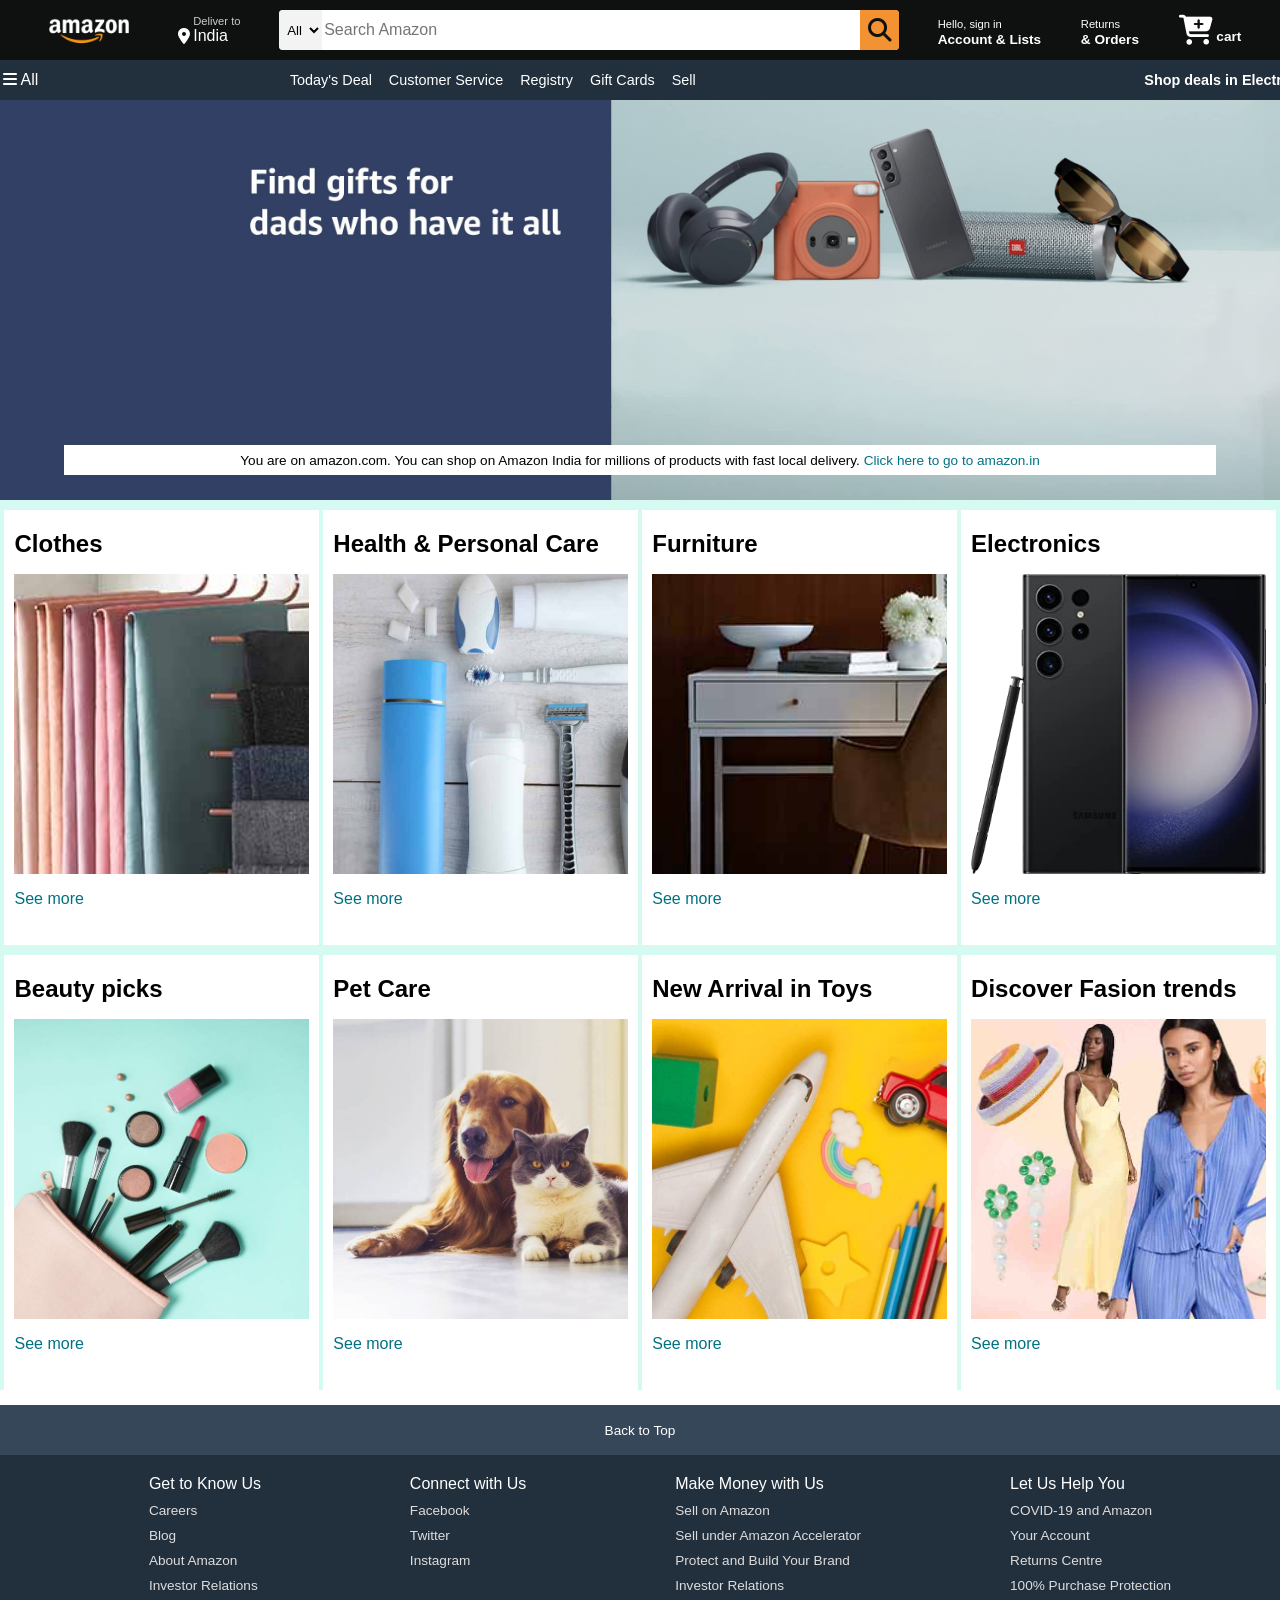
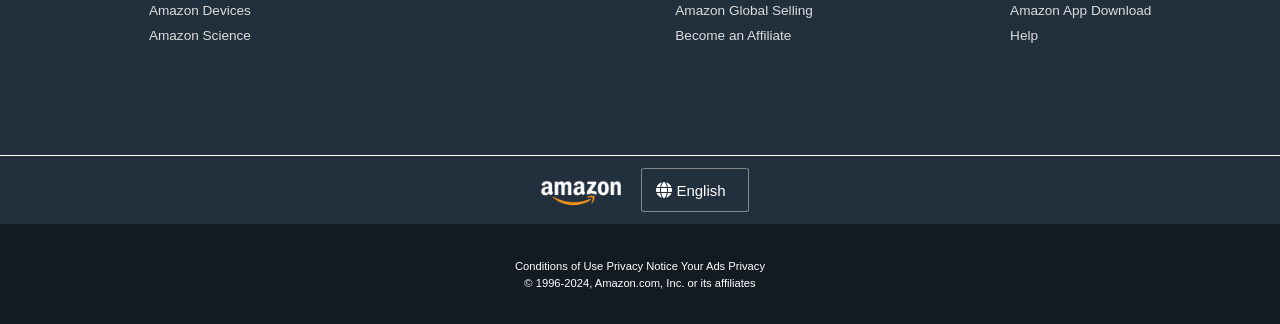
<file: index.html>
<!DOCTYPE html>
<html lang="en">
<head>
    <meta charset="UTF-8">
    <meta name="viewport" content="width=device-width, initial-scale=1.0">
    <title>Amazon</title>
    <link rel="stylesheet" href="https://cdnjs.cloudflare.com/ajax/libs/font-awesome/6.5.1/css/all.min.css" integrity="sha512-DTOQO9RWCH3ppGqcWaEA1BIZOC6xxalwEsw9c2QQeAIftl+Vegovlnee1c9QX4TctnWMn13TZye+giMm8e2LwA==" crossorigin="anonymous" referrerpolicy="no-referrer" />
    <link rel="stylesheet" href="style.css">

</head>
<body>
    <header>
        <div class="navbar">
            <div class="nav-logo border m5">
                <div class="logo">
                       
                </div>
            </div>
            <div class="nav-add border m5">
                 <p class="add-first">Deliver to</p>
                 <div class="add-icon">
                    <i class="fa-solid fa-location-dot"></i>
                    <p class="add-sec">India</p>
                 </div>
            </div>
            <div class="nav-search m5">
                  <select class="search-select">
                    <option>All</option>
                  </select>
                  <input class="search-input" placeholder="Search Amazon">
                  <div class="search-icon">
                      <i class="fa-solid fa-magnifying-glass"></i>
                  </div>
            </div>
            <div class="nav-signin border m5">
                <p><span>Hello, sign in</span></p>
                <p class="nav-second">Account & Lists</p>
            </div>
            <div class="nav-return border m5">
                <p><span>Returns</span></p>
                <p class="nav-second">& Orders</p>
            </div>
            <div class="nav-cart border m5">
                <i class="fa-solid fa-cart-plus"></i>
                cart
            </div>
        </div>
    </header>

    <div class="panel">
         <div class="panel-all border">
            <i class="fa-solid fa-bars"></i>
            All
         </div>
         <div class="panel-ops">
              <p class="1 border">Today's Deal</p>
              <p class="2 border">Customer Service</p>
              <p class="3 border">Registry</p>
              <p class="4 border">Gift Cards</p>
              <p class="5 border">Sell</p>
         </div>
         <div class="panel-deals border">
            Shop deals in Electronics
         </div>
    </div>

    <div class="hero-section">
        <div class="hero-msg">
            <p>You are on amazon.com. You can shop on Amazon India for millions of products with fast local delivery. <a>Click here to go to amazon.in</a></p>
        </div>
    </div>
    <div class="shop-section">
        <div class="box1 box">
                <h2>Clothes</h2>
                <div class="box-img" style="background-image: url(box1_image.jpg);"></div>
                <p>See more</p>
        </div>
        <div class="box2 box">
            <h2>Health & Personal Care</h2>
            <div class="box-img" style="background-image: url(box2_image.jpg);"></div>
            <p>See more</p>
        </div>
        <div class="box3 box">
            <h2>Furniture</h2>
            <div class="box-img" style="background-image: url(box3_image.jpg);"></div>
            <p>See more</p>
        </div>
        <div class="box4 box">
            <h2>Electronics</h2>
            <div class="box-img" style="background-image: url(box4_image.jpg);"></div>
            <p>See more</p>
        </div>
        <div class="box1 box">
            <h2>Beauty picks</h2>
            <div class="box-img" style="background-image: url(box5_image.jpg);"></div>
            <p>See more</p>
        </div>
        <div class="box2 box">
            <h2>Pet Care</h2>
            <div class="box-img" style="background-image: url(box6_image.jpg);"></div>
            <p>See more</p>
        </div>
        <div class="box3 box">
            <h2>New Arrival in Toys</h2>
            <div class="box-img" style="background-image: url(box7_image.jpg);"></div>
            <p>See more</p>
        </div>
        <div class="box4 box">
            <h2>Discover Fasion trends</h2>
            <div class="box-img" style="background-image: url(box8_image.jpg);"></div>
            <p>See more</p>
        </div>
    </div>

  <footer>
      <div class="foot-panel1">
          Back to Top
      </div>
      <div class="foot-panel2">
          <ul>
              <p>Get to Know Us</p>
              <a>Careers</a>
              <a>Blog</a>
              <a>About Amazon</a>
              <a>Investor Relations</a>
              <a>Amazon Devices</a>
              <a>Amazon Science</a>
          </ul>
          <ul>
            <p>Connect with Us</p>
            <a>Facebook</a>
            <a>Twitter</a>
            <a>Instagram</a>
        </ul>
        <ul>
            <p>Make Money with Us</p>
            <a>Sell on Amazon</a>
            <a>Sell under Amazon Accelerator</a>
            <a>Protect and Build Your Brand</a>
            <a>Investor Relations</a>
            <a>Amazon Global Selling</a>
            <a>Become an Affiliate</a>
        </ul>
        <ul>
            <p>Let Us Help You</p>
            <a>COVID-19 and Amazon</a>
            <a>Your Account</a>
            <a>Returns Centre</a>
            <a>100% Purchase Protection</a>
            <a>Amazon App Download</a>
            <a>Help</a>
        </ul>
          
      </div>

      <div class="foot-panel3">
        <div class="logo"></div>
        <div class="langu">
            <div class="globe">
                <i class="fas fa-globe"></i>
            </div>
            <div class="English">
                English
            </div>
        </div>
          
      </div>
      <div class="foot-panel4">
          <div class="pages">
               <a>Conditions of Use</a>
               <a>Privacy Notice</a>
               <a>Your Ads Privacy</a>
          </div>
          <div class="copyright">
            © 1996-2024, Amazon.com, Inc. or its affiliates
          </div>
      </div>
  </footer>
</body>
</html>
</file>
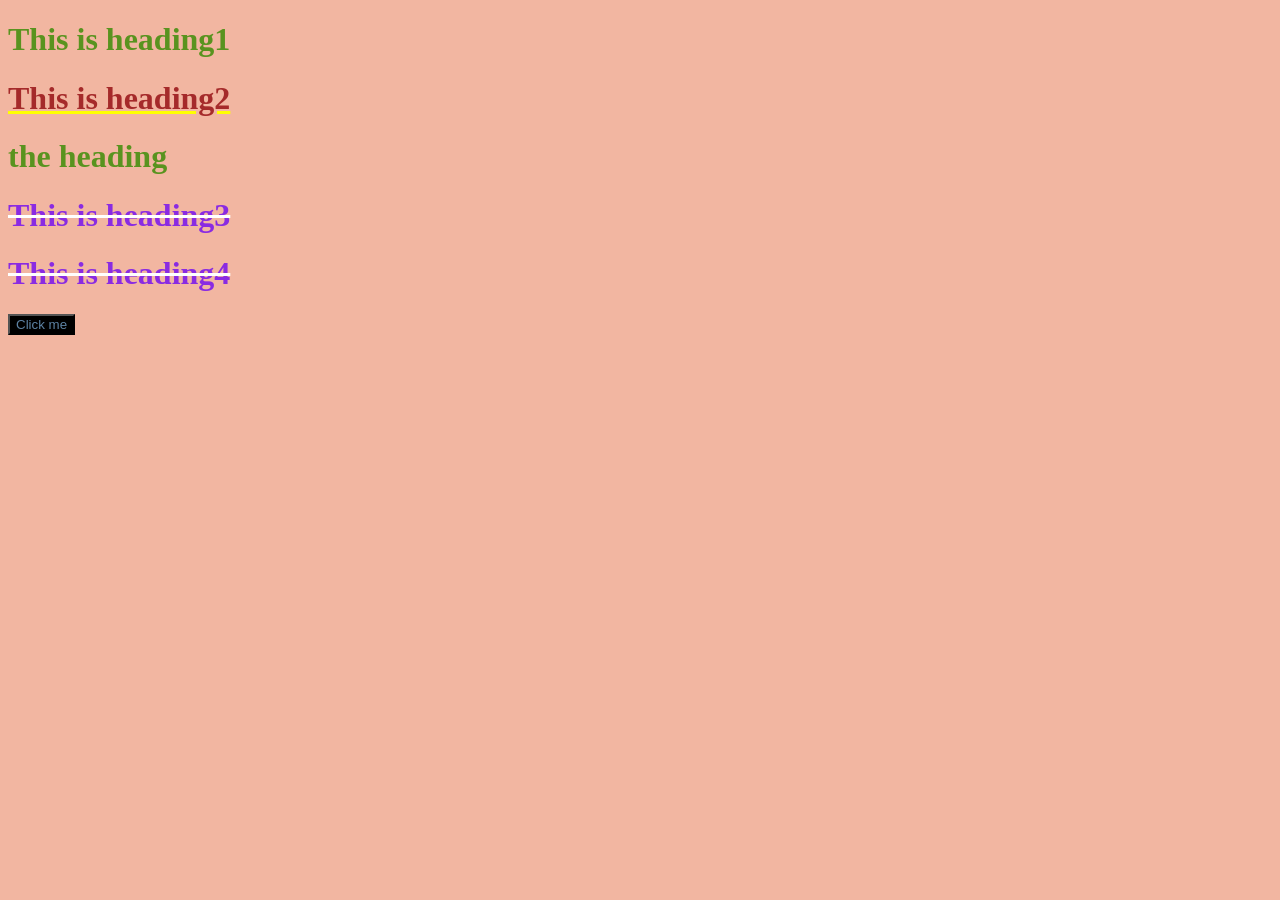
<file: css1.html>
<!DOCTYPE html>
<html lang="en">
<head>
    <meta charset="UTF-8">
    <meta name="viewport" content="width=device-width, initial-scale=1.0">
    <title>Css web</title>
    <link rel="stylesheet" href="style1.css">
    
</head>
<body>
    <h1>This is heading1</h1>
    <h1 id="headingOne">This is heading2</h1>
    <h1>the heading</h1>
    <h1 class="head">This is heading3</h1>
    <h1 class="head">This is heading4</h1>
    <button>Click me</button>
</body>
</html>
</file>
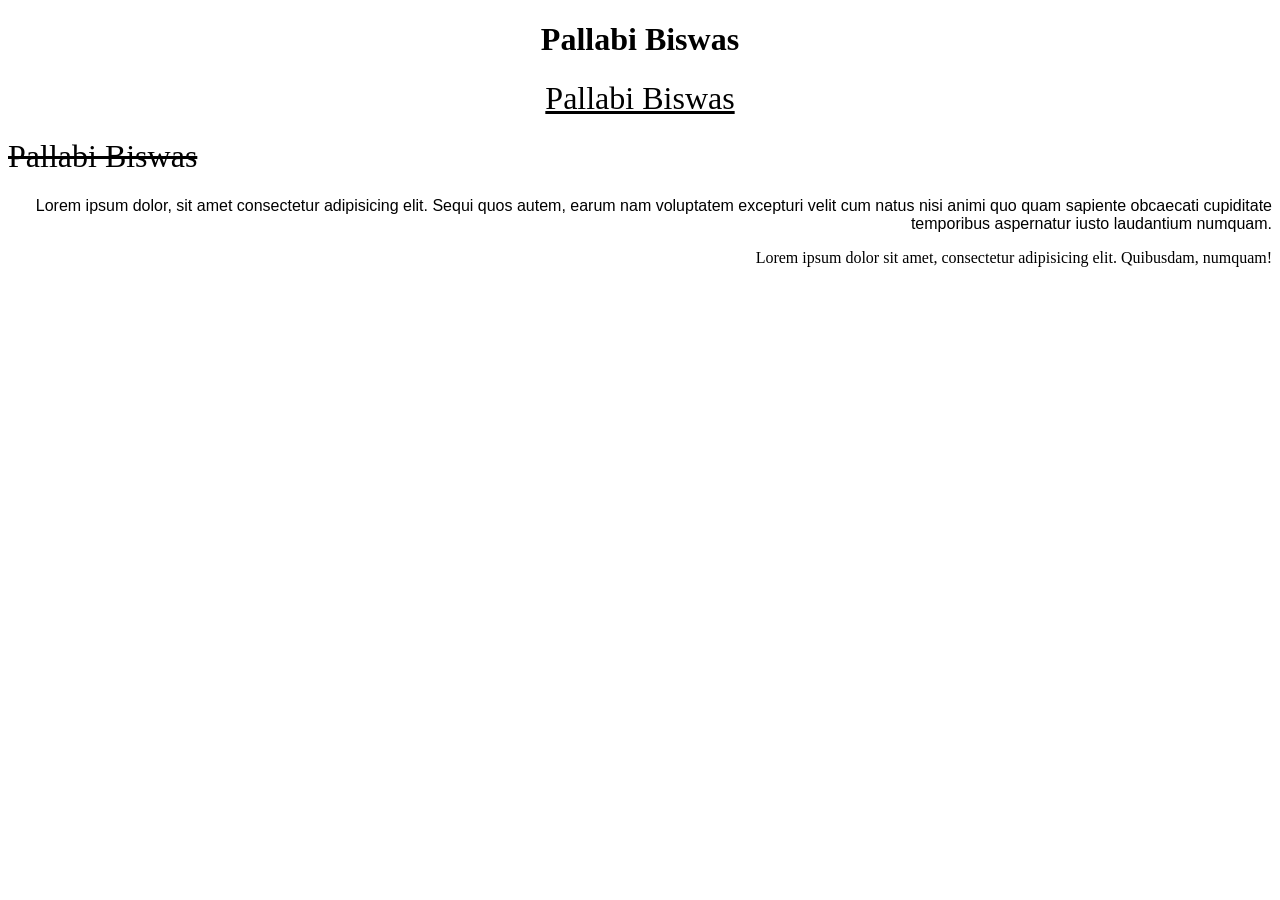
<file: css2.html>
<!DOCTYPE html>
<html lang="en">
<head>
    <meta charset="UTF-8">
    <meta name="viewport" content="width=device-width, initial-scale=1.0">
    <title>css 2 web</title>
    <link rel="stylesheet" href="style2.css">
</head>
<body>
    <h1 id="hello">Pallabi Biswas</h1>
    <h1 id="hi" align="center">Pallabi Biswas</h1>
    <h1 id="myid" align="left">Pallabi Biswas</h1>
     <p id="one">
        
            Lorem ipsum dolor, sit amet consectetur adipisicing elit. Sequi quos autem,
            earum nam voluptatem excepturi velit cum natus nisi animi quo quam
            sapiente obcaecati cupiditate temporibus aspernatur iusto laudantium numquam.    
     </p>
     <p id="two">
        Lorem ipsum dolor sit amet, consectetur adipisicing elit. Quibusdam, numquam!
     </p>
</body>
</html>
</file>
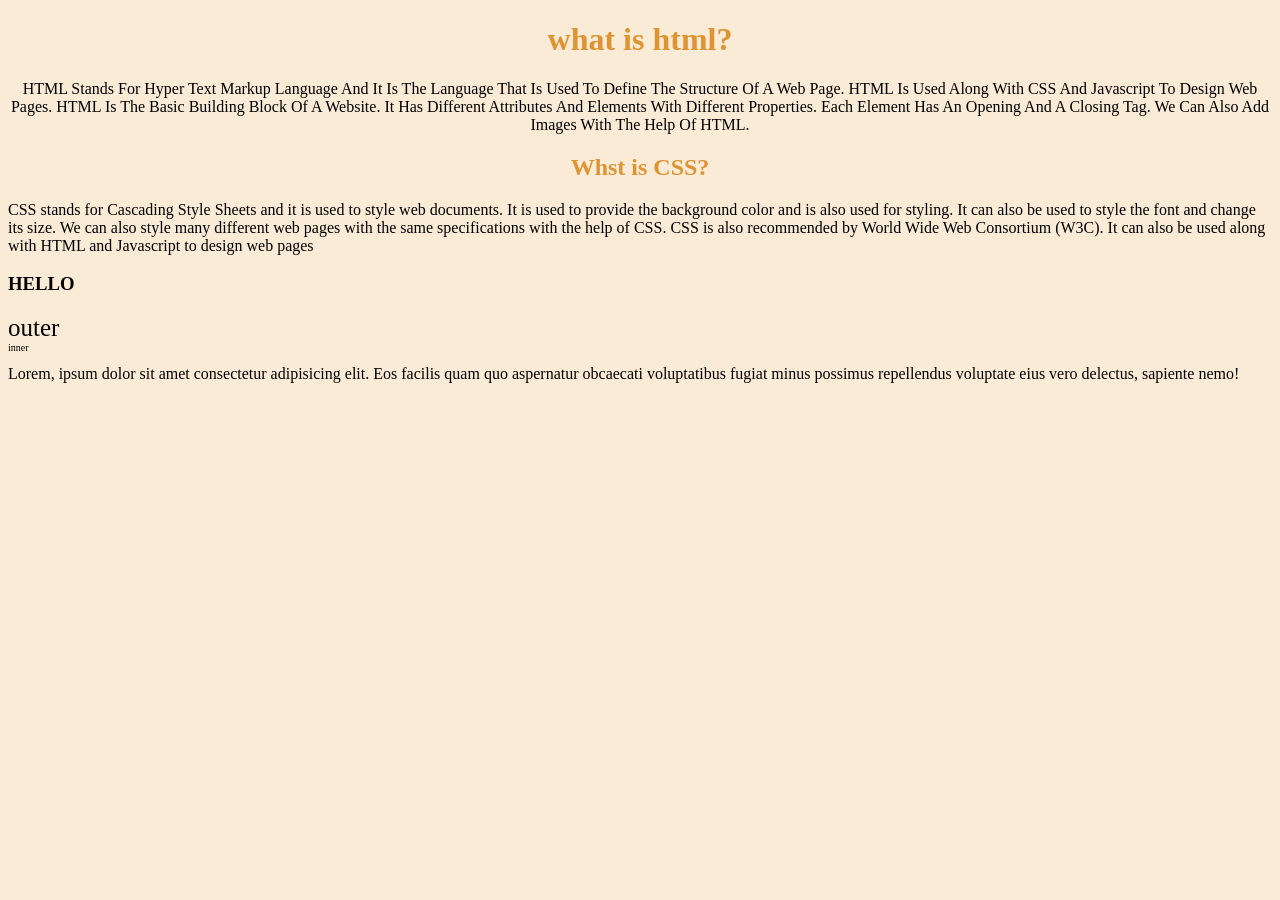
<file: css3.html>
<!DOCTYPE html>
<html lang="en">
<head>
    <meta charset="UTF-8">
    <meta name="viewport" content="width=device-width, initial-scale=1.0">
    <title>practice set 1</title>
    <link rel="stylesheet" href="style3.css">
</head>
<body>
    <h1 class="head">what is html?</h1>
    <p id="para1">HTML stands for Hyper Text Markup Language and it is the language that 
       is used to define the structure of a web page. HTML is used along with
       CSS and Javascript to design web pages. HTML is the basic building block
       of a website. It has different attributes and elements with different properties.
       Each element has an opening and a closing tag. We can also add images with the help of HTML. </p>
    <h2 class="head">Whst is CSS?</h2>
    <p id="para2">CSS stands for Cascading Style Sheets and it is used to style web documents. It is used to 
       provide the background color and is also used for styling. It can also be used to style the
       font and change its size. We can also style many different web pages with the same specifications 
       with the help of CSS. CSS is also recommended by World Wide Web Consortium (W3C). It can also be used
       along with HTML and Javascript to design web pages</p>
    <h3>hello</h3>
    <div id="outer">
        outer
        <div id="inner">
        inner
        </div>
    </div>
    <p id="lorem">Lorem, ipsum dolor sit amet consectetur adipisicing elit. Eos facilis quam quo aspernatur obcaecati
       voluptatibus fugiat minus possimus repellendus voluptate eius vero delectus, sapiente nemo!</p>
</body>
</html>
</file>
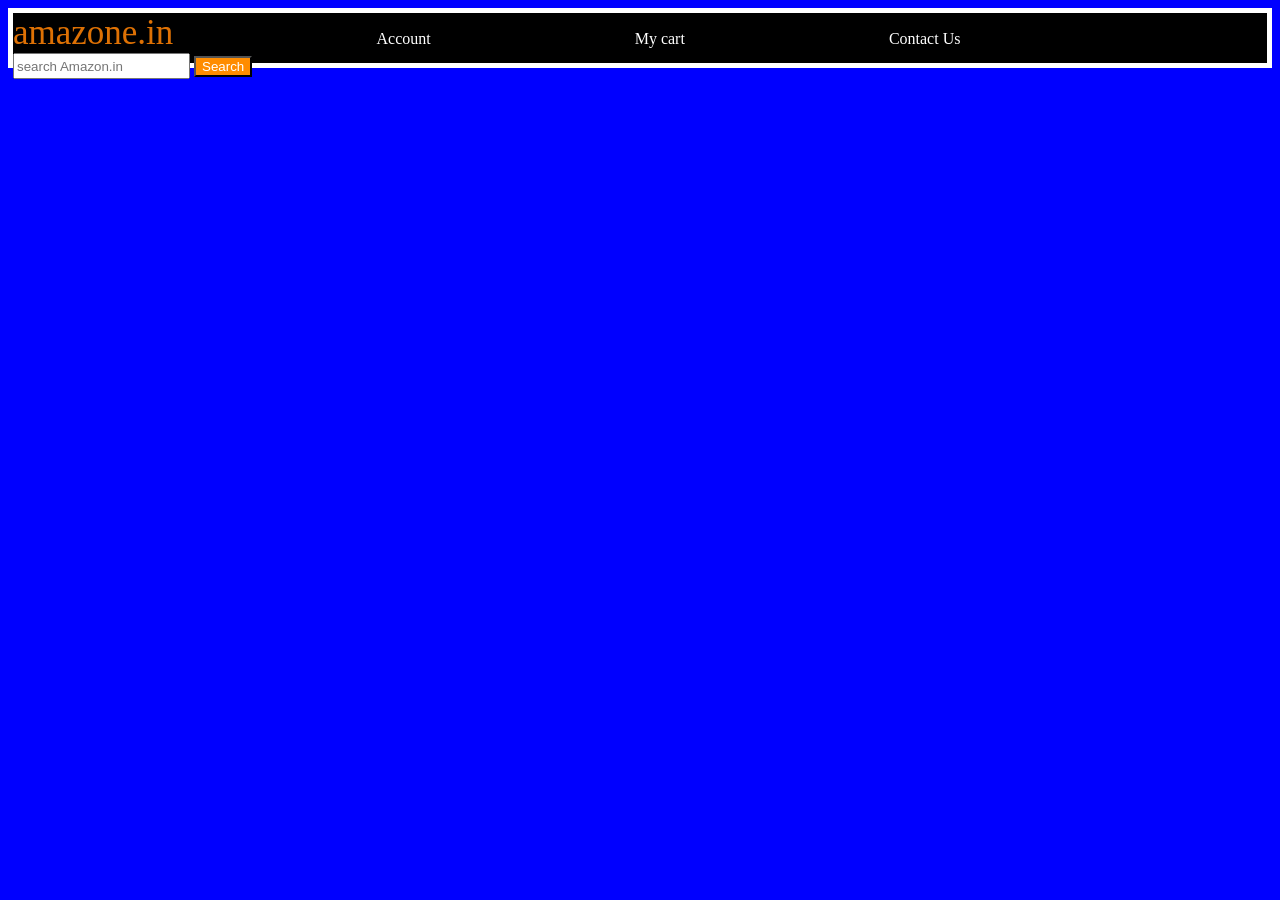
<file: css4.html>
<!DOCTYPE html>
<html lang="en">
<head>
    <meta charset="UTF-8">
    <meta name="viewport" content="width=device-width, initial-scale=1.0">
    <title>practice set 2</title>
    <link rel="stylesheet" href="style4.css">
</head>
<body>
    <div class="hello">
        <span id="h1">amazone.in</span>
        <span id="h2">Account</span>
        <span id="h3">My cart</span>
        <span id="h4">Contact Us</span>
        <input placeholder="search Amazon.in">
        <button>Search</button>
    </div>
</body>
</html>
</file>
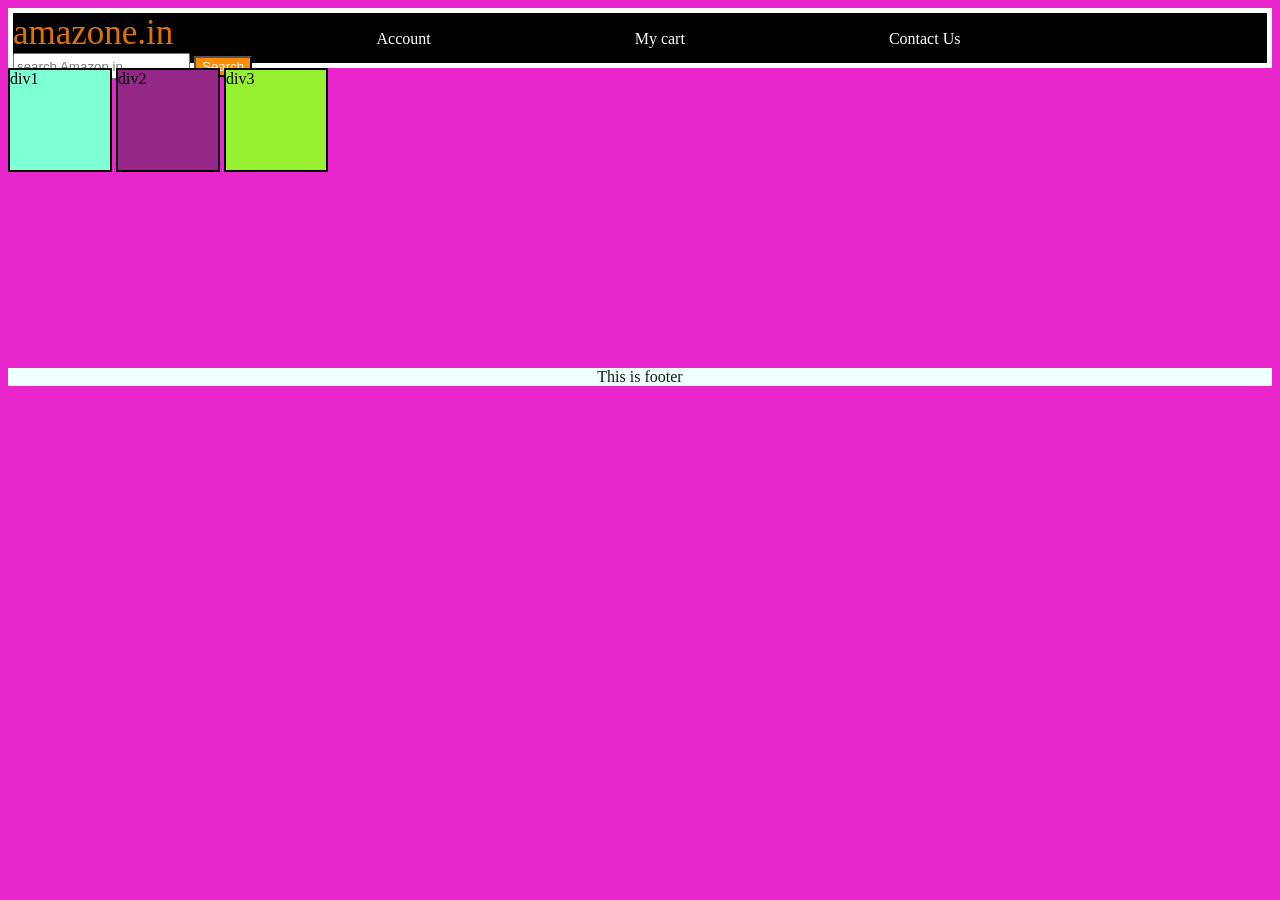
<file: css5.html>
<!DOCTYPE html>
<html lang="en">
<head>
    <meta charset="UTF-8">
    <meta name="viewport" content="width=device-width, initial-scale=1.0">
    <title>practice set 4</title>
    <link rel="stylesheet" href="style5.css">
</head>
<body>
    <div class="hello">
        <span id="h1">amazone.in</span>
        <span id="h2">Account</span>
        <span id="h3">My cart</span>
        <span id="h4">Contact Us</span>
        <input placeholder="search Amazon.in">
        <button>Search</button>
    </div>
    <div class="myclass">
        <div id="myid1">div1</div>
        <div id="myid2">div2</div>
        <div id="myid3">div3</div>
    </div>

    <footer>This is footer</footer>
    
</body>
</html>
</file>
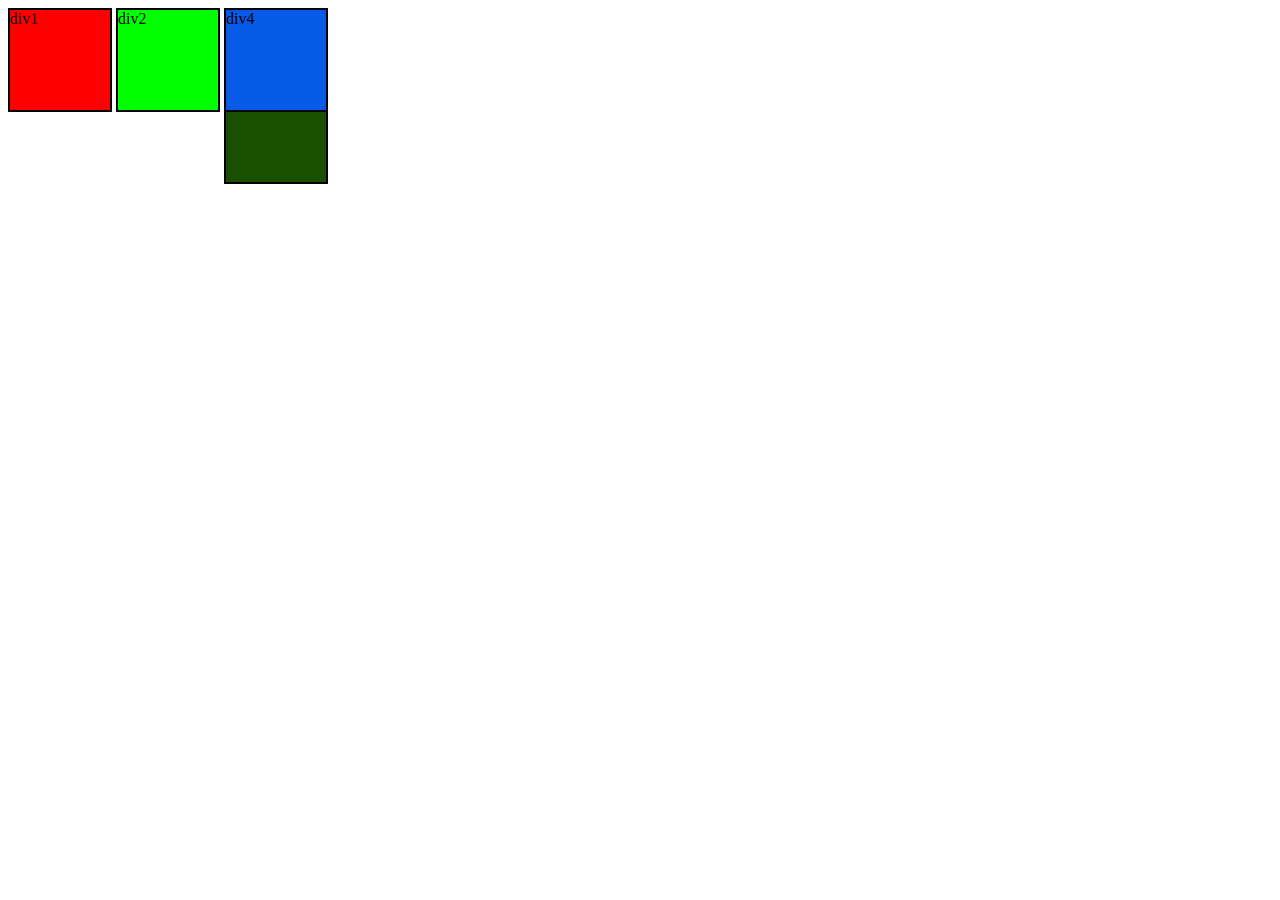
<file: css6.html>
<!DOCTYPE html>
<html lang="en">
<head>
    <meta charset="UTF-8">
    <meta name="viewport" content="width=device-width, initial-scale=1.0">
    <title>position</title>
    <link rel="stylesheet" href="style6.css">
</head>
<body>
    <div id="div1">div1</div>
    <div id="div2">div2</div>
    <div id="div3">div3</div>
    <div id="div4">div4</div>
    <!-- <div id="div5">div5</div> -->
</body>
</html>
</file>
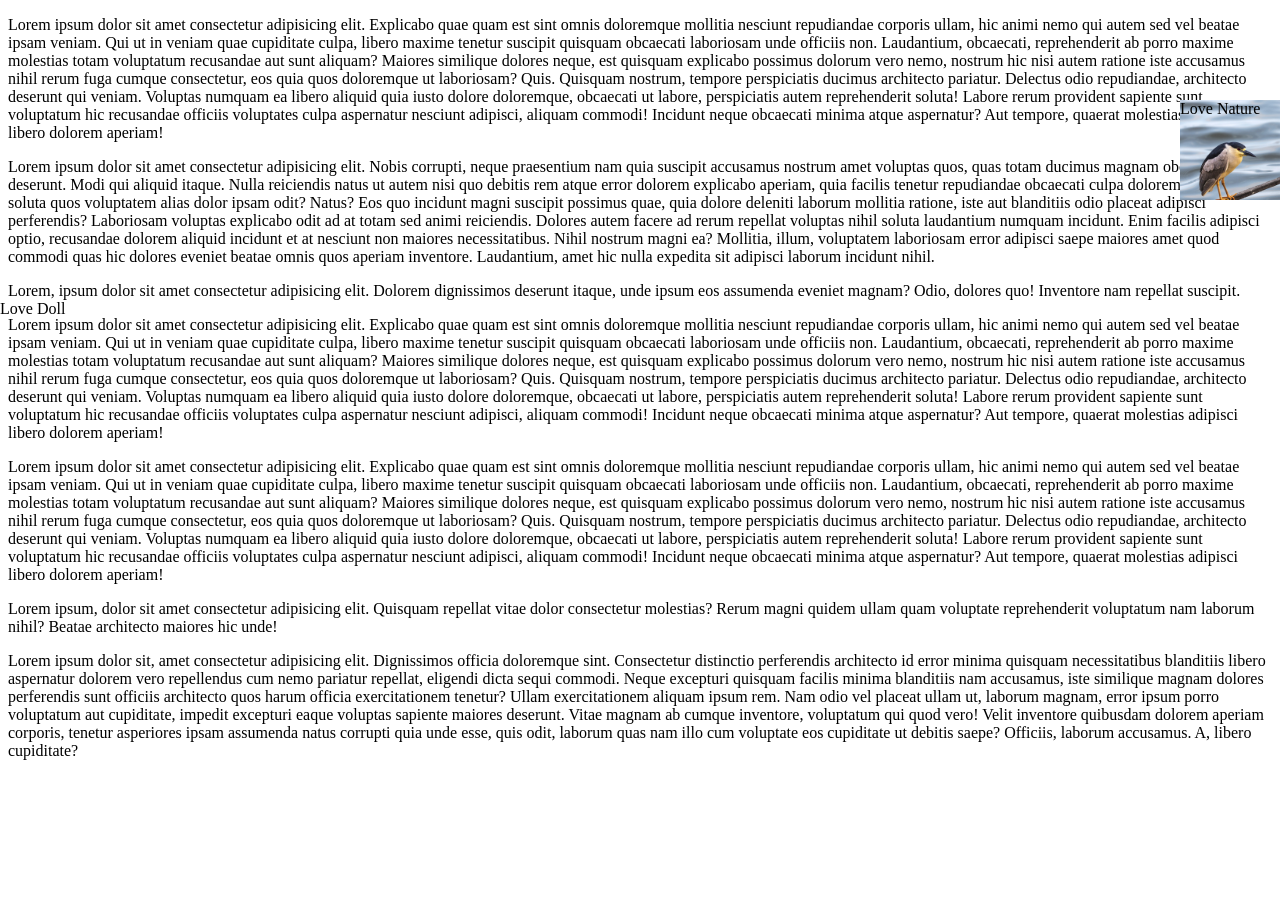
<file: css7.html>
<!DOCTYPE html>
<html lang="en">
<head>
    <meta charset="UTF-8">
    <meta name="viewport" content="width=device-width, initial-scale=1.0">
    <title>Practice </title>
    <link rel="stylesheet" href="style7.css">
</head>
<body>
    <p>Lorem ipsum dolor sit amet consectetur adipisicing elit. Explicabo quae quam est sint omnis doloremque mollitia nesciunt repudiandae corporis ullam, hic animi nemo qui autem sed vel beatae ipsam veniam.
    Qui ut in veniam quae cupiditate culpa, libero maxime tenetur suscipit quisquam obcaecati laboriosam unde officiis non. Laudantium, obcaecati, reprehenderit ab porro maxime molestias totam voluptatum recusandae aut sunt aliquam?
    Maiores similique dolores neque, est quisquam explicabo possimus dolorum vero nemo, nostrum hic nisi autem ratione iste accusamus nihil rerum fuga cumque consectetur, eos quia quos doloremque ut laboriosam? Quis.
    Quisquam nostrum, tempore perspiciatis ducimus architecto pariatur. Delectus odio repudiandae, architecto deserunt qui veniam. Voluptas numquam ea libero aliquid quia iusto dolore doloremque, obcaecati ut labore, perspiciatis autem reprehenderit soluta!
    Labore rerum provident sapiente sunt voluptatum hic recusandae officiis voluptates culpa aspernatur nesciunt adipisci, aliquam commodi! Incidunt neque obcaecati minima atque aspernatur? Aut tempore, quaerat molestias adipisci libero dolorem aperiam!</p>
    <div id="div1">Love Nature</div>
    <p>Lorem ipsum dolor sit amet consectetur adipisicing elit. Nobis corrupti, neque praesentium nam quia suscipit accusamus nostrum amet voluptas quos, quas totam ducimus magnam obcaecati deserunt. Modi qui aliquid itaque.
    Nulla reiciendis natus ut autem nisi quo debitis rem atque error dolorem explicabo aperiam, quia facilis tenetur repudiandae obcaecati culpa doloremque amet soluta quos voluptatem alias dolor ipsam odit? Natus?
    Eos quo incidunt magni suscipit possimus quae, quia dolore deleniti laborum mollitia ratione, iste aut blanditiis odio placeat adipisci perferendis? Laboriosam voluptas explicabo odit ad at totam sed animi reiciendis.
    Dolores autem facere ad rerum repellat voluptas nihil soluta laudantium numquam incidunt. Enim facilis adipisci optio, recusandae dolorem aliquid incidunt et at nesciunt non maiores necessitatibus. Nihil nostrum magni ea?
    Mollitia, illum, voluptatem laboriosam error adipisci saepe maiores amet quod commodi quas hic dolores eveniet beatae omnis quos aperiam inventore. Laudantium, amet hic nulla expedita sit adipisci laborum incidunt nihil.</p>
    <p>
        Lorem, ipsum dolor sit amet consectetur adipisicing elit. Dolorem 
        dignissimos deserunt itaque, unde ipsum eos assumenda eveniet magnam? Odio, dolores quo!
         Inventore nam repellat suscipit.
    </p>
    <div id="div2">Love Doll</div>
    <p>Lorem ipsum dolor sit amet consectetur adipisicing elit. Explicabo quae quam est sint omnis doloremque mollitia nesciunt repudiandae corporis ullam, hic animi nemo qui autem sed vel beatae ipsam veniam.
        Qui ut in veniam quae cupiditate culpa, libero maxime tenetur suscipit quisquam obcaecati laboriosam unde officiis non. Laudantium, obcaecati, reprehenderit ab porro maxime molestias totam voluptatum recusandae aut sunt aliquam?
        Maiores similique dolores neque, est quisquam explicabo possimus dolorum vero nemo, nostrum hic nisi autem ratione iste accusamus nihil rerum fuga cumque consectetur, eos quia quos doloremque ut laboriosam? Quis.
        Quisquam nostrum, tempore perspiciatis ducimus architecto pariatur. Delectus odio repudiandae, architecto deserunt qui veniam. Voluptas numquam ea libero aliquid quia iusto dolore doloremque, obcaecati ut labore, perspiciatis autem reprehenderit soluta!
        Labore rerum provident sapiente sunt voluptatum hic recusandae officiis voluptates culpa aspernatur nesciunt adipisci, aliquam commodi! Incidunt neque obcaecati minima atque aspernatur? Aut tempore, quaerat molestias adipisci libero dolorem aperiam!</p>
        <p>Lorem ipsum dolor sit amet consectetur adipisicing elit. Explicabo quae quam est sint omnis doloremque mollitia nesciunt repudiandae corporis ullam, hic animi nemo qui autem sed vel beatae ipsam veniam.
            Qui ut in veniam quae cupiditate culpa, libero maxime tenetur suscipit quisquam obcaecati laboriosam unde officiis non. Laudantium, obcaecati, reprehenderit ab porro maxime molestias totam voluptatum recusandae aut sunt aliquam?
            Maiores similique dolores neque, est quisquam explicabo possimus dolorum vero nemo, nostrum hic nisi autem ratione iste accusamus nihil rerum fuga cumque consectetur, eos quia quos doloremque ut laboriosam? Quis.
            Quisquam nostrum, tempore perspiciatis ducimus architecto pariatur. Delectus odio repudiandae, architecto deserunt qui veniam. Voluptas numquam ea libero aliquid quia iusto dolore doloremque, obcaecati ut labore, perspiciatis autem reprehenderit soluta!
            Labore rerum provident sapiente sunt voluptatum hic recusandae officiis voluptates culpa aspernatur nesciunt adipisci, aliquam commodi! Incidunt neque obcaecati minima atque aspernatur? Aut tempore, quaerat molestias adipisci libero dolorem aperiam!</p>
            <p>Lorem ipsum, dolor sit amet consectetur adipisicing elit. Quisquam repellat vitae dolor consectetur molestias? Rerum magni quidem ullam quam voluptate reprehenderit voluptatum nam laborum nihil? Beatae architecto maiores hic unde!</p>
            <p>Lorem ipsum dolor sit, amet consectetur adipisicing elit. Dignissimos officia doloremque sint. Consectetur distinctio perferendis architecto id error minima quisquam necessitatibus blanditiis libero aspernatur dolorem vero repellendus cum nemo pariatur repellat,
                 eligendi dicta sequi commodi. Neque excepturi quisquam facilis minima blanditiis nam accusamus, iste similique magnam dolores perferendis sunt officiis architecto quos harum officia exercitationem tenetur? Ullam exercitationem aliquam ipsum rem. Nam odio
                  vel placeat ullam ut, laborum magnam, error ipsum porro voluptatum aut cupiditate, impedit excepturi eaque voluptas sapiente maiores deserunt. Vitae magnam ab cumque inventore, voluptatum qui quod vero! Velit inventore quibusdam dolorem aperiam corporis, 
                  tenetur asperiores ipsam assumenda natus corrupti quia unde esse, quis odit, laborum quas nam illo cum voluptate eos cupiditate ut debitis saepe? Officiis, laborum accusamus. A, libero cupiditate?</p>
</body>
</html>
</file>
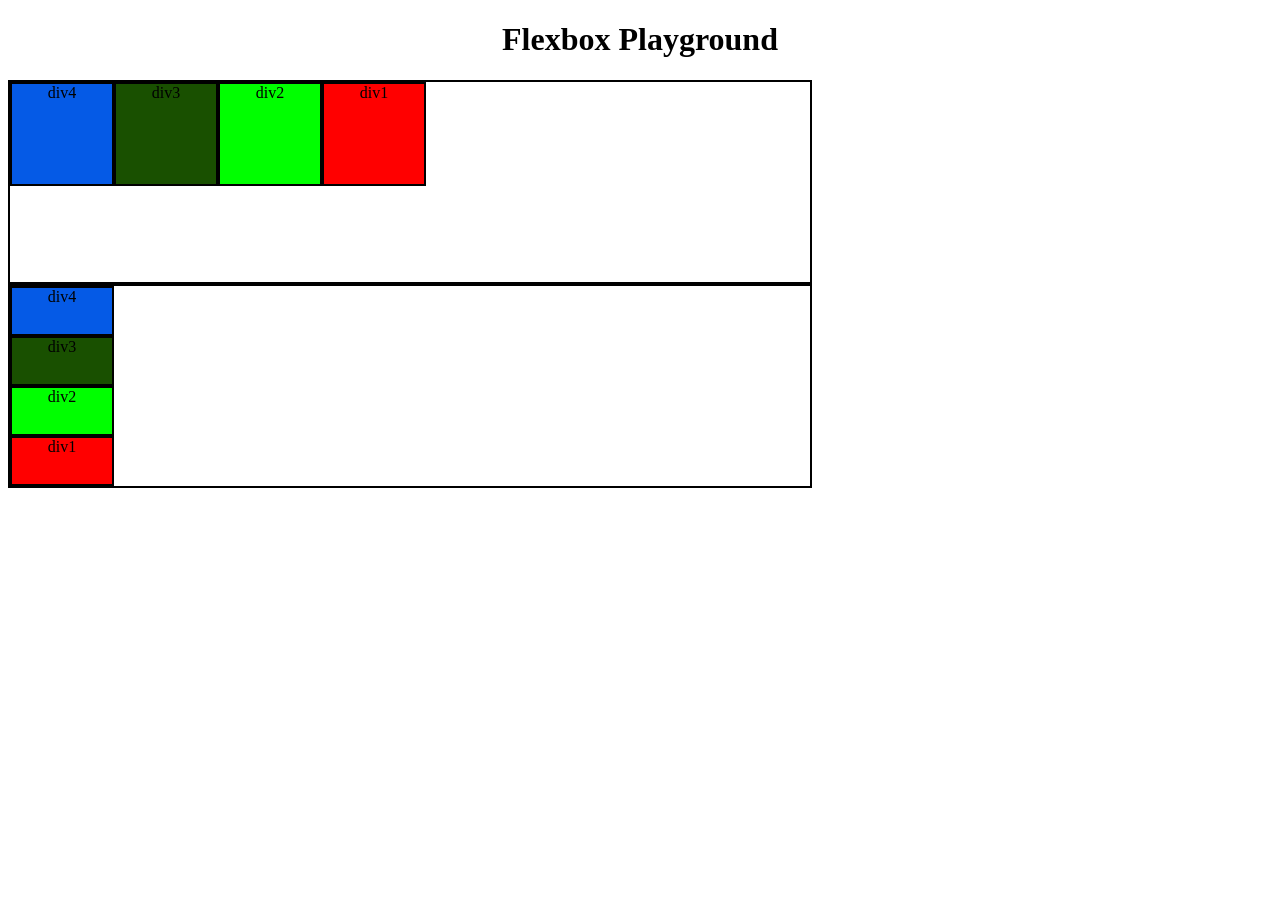
<file: flex.html>
<!DOCTYPE html>
<html lang="en">
<head>
    <meta charset="UTF-8">
    <meta name="viewport" content="width=device-width, initial-scale=1.0">
    <title>Document</title>
    <link rel="stylesheet" href="style8.css">
</head>
<body>
    <h1>Flexbox Playground</h1>
    <div id="contener">
        <div id="div1">div1</div>
        <div id="div2">div2</div>
        <div id="div3">div3</div>
        <div id="div4">div4</div>
    </div>
    <div id="contener1">
        <div id="div5">div1</div>
        <div id="div6">div2</div>
        <div id="div7">div3</div>
        <div id="div8">div4</div>
    </div>
</body>
</html>
</file>
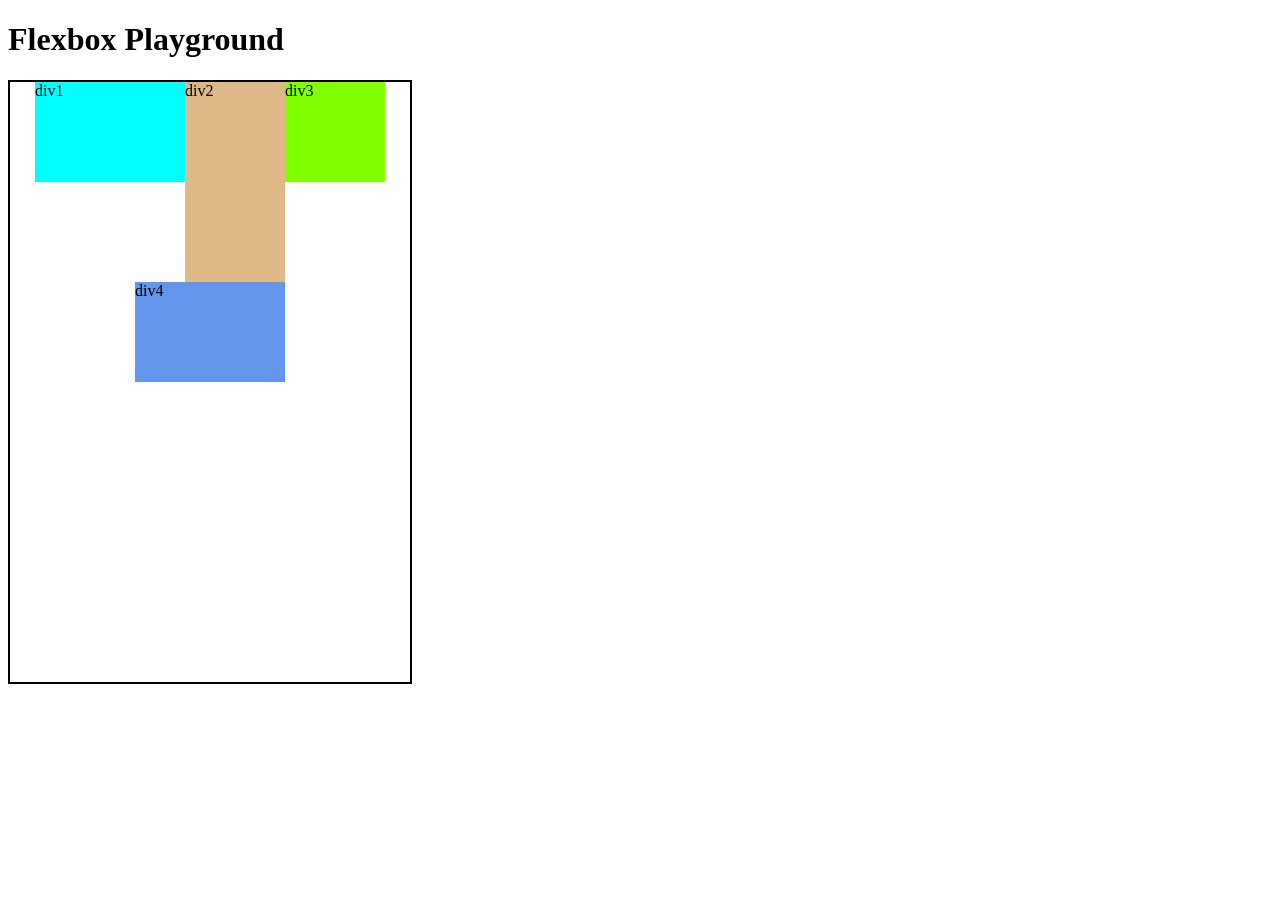
<file: flexpro.html>
<!DOCTYPE html>
<html lang="en">
<head>
    <meta charset="UTF-8">
    <meta name="viewport" content="width=device-width, initial-scale=1.0">
    <title>Flex Prpperties</title>
    <link rel="stylesheet" href="style9.css">
</head>
<body>
    <h1>Flexbox Playground</h1>
    <div id="contener">
        <div id="div1">div1</div>
        <div id="div2">div2</div>
        <div id="div3">div3</div>
        <div id="div4">div4</div>
    </div>
</body>
</html>
</file>
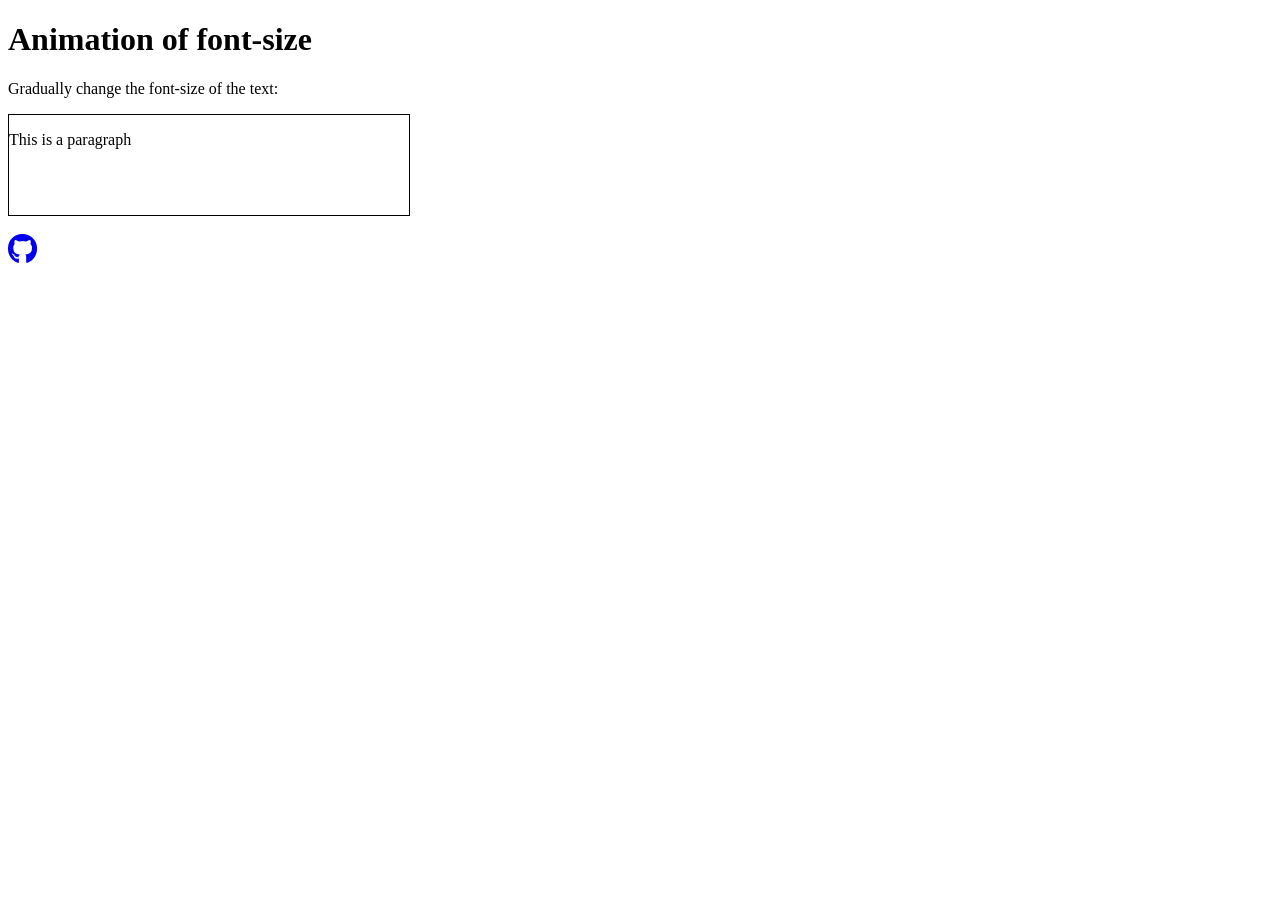
<file: fontsize.html>
<!DOCTYPE html>
<html>
<head>
  <link rel="stylesheet" href="https://cdnjs.cloudflare.com/ajax/libs/font-awesome/6.5.1/css/all.min.css" integrity="sha512-DTOQO9RWCH3ppGqcWaEA1BIZOC6xxalwEsw9c2QQeAIftl+Vegovlnee1c9QX4TctnWMn13TZye+giMm8e2LwA==" crossorigin="anonymous" referrerpolicy="no-referrer" />
  <link rel="stylesheet" href="fontsize.css">
<style> 

</style>
</head>
<body>

<h1>Animation of font-size</h1>

<p>Gradually change the font-size of the text:<p>
<div id="myDIV">
  <p>This is a paragraph</p>
</div>
<br>
<div>
  <a href="https://github.com/Palla04">
    <i class="fa-brands fa-github"></i>
  </a>
</div>

</body>
</html>
</file>
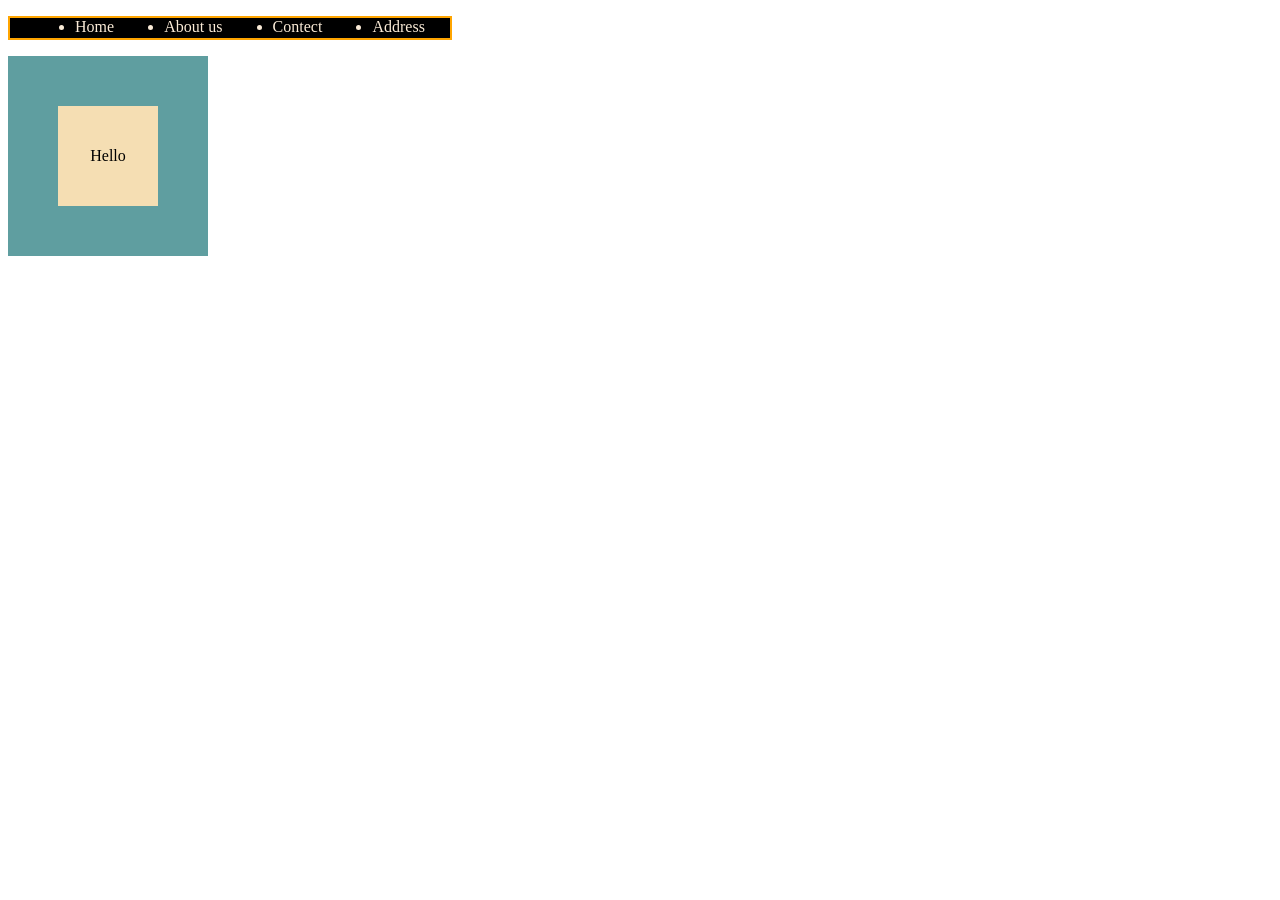
<file: practice6.html>
<!DOCTYPE html>
<html lang="en">
<head>
    <meta charset="UTF-8">
    <meta name="viewport" content="width=device-width, initial-scale=1.0">
    <title>Practice set 6</title>
    <link rel="stylesheet" href="practice6.css">
</head>
<body>
    <ul class="hi">
        <li>Home</li>
        <li>About us</li>
        <li>Contect</li>
        <li>Address</li>
    </ul>
    <div id="outer">
        <div id="inner">
              <p id="pre">Hello</p>
        </div>
    </div>
</body>
</html>
</file>
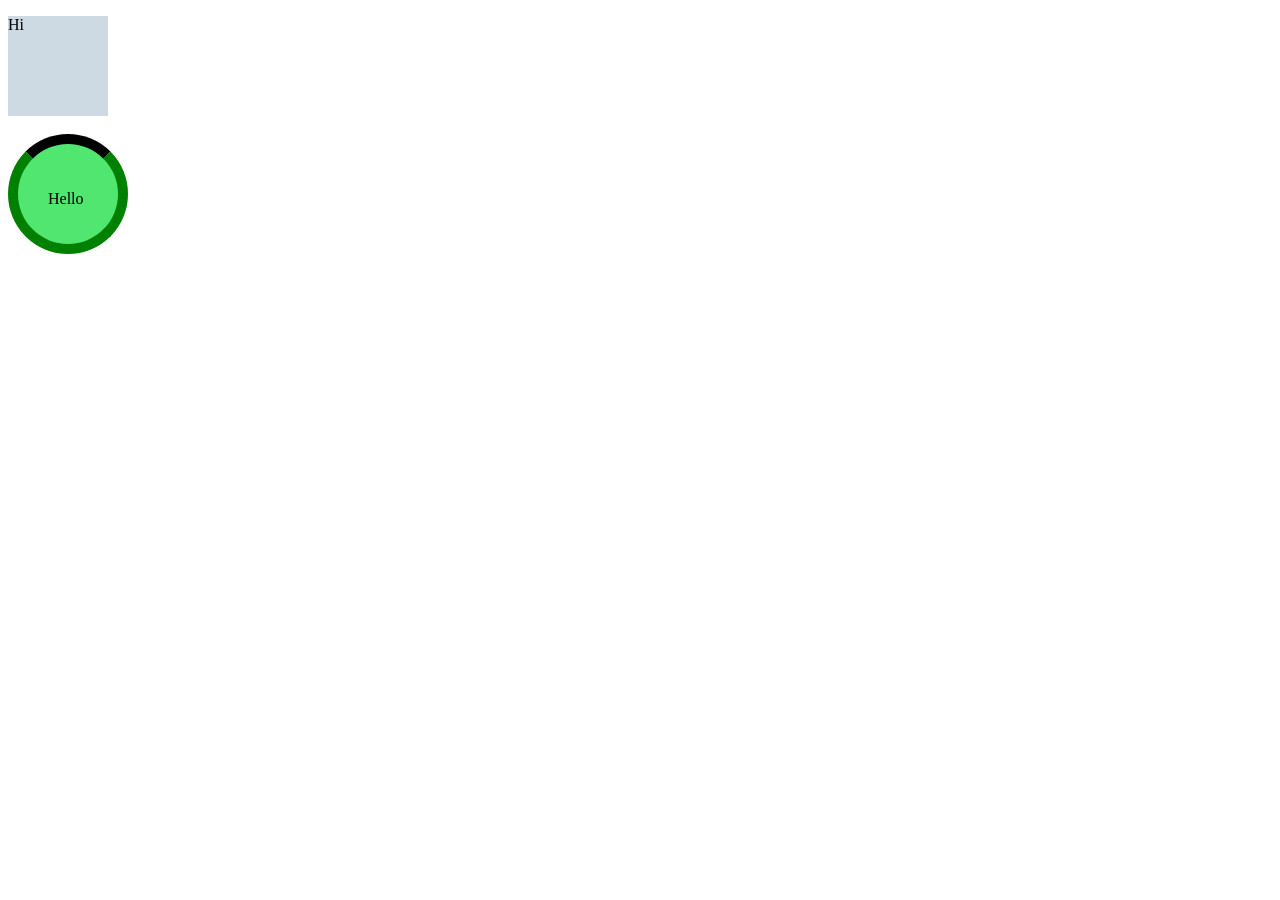
<file: practice7.html>
<!DOCTYPE html>
<html lang="en">
<head>
    <meta charset="UTF-8">
    <meta name="viewport" content="width=device-width, initial-scale=1.0">
    <title>Practice 7</title>
    <link rel="stylesheet" href="practice7.css">
</head>
<body>
    <div id="hello">
        <p>Hi</p>
    </div>
    <br>
    <div id="pre">
        <p id="piku" >Hello</p>
    </div>
</body>
</html>
</file>
<file: style.css>
*{
    margin: 0;
    font-family: Arial;
    border: border-box;
}
.navbar{
    height: 60px;
    background-color: #0f1111;
    color: white;
    display: flex;
    align-items: center;
    justify-content: space-evenly;
}
.nav-logo{
    height: 54px;
    width: 100px;
    display: flex;
}
.logo{
    background-image: url(amazon_logo.png);
    height: 54px;
    width: 100%;
    background-size: cover;
}
.border{
    border: 1px solid transparent;
}
.border:hover{
    border: 1px solid white;
}
/* box 2 */

.add-first{
     color: #cccccc;
     font-size: 0.70rem;
     margin-left: 15px;

}
.add-sec{
     font-size: 1rem;
     margin-left: 3px;
}
.add-icon{
    display: flex;
    align-items: center;
}

/* box - 3 */
.nav-search:hover{
    border: 2px solid orange;
}
.nav-search{
    display: flex;
    justify-content: space-evenly;
    background-color: pink;
    width: 620px;
    height: 40px;
    border-radius: 4px;
}
.search-select{
    background-color: #f3f3f3;
    width: 50px;
    text-align: center; 
    border-top-left-radius: 4px;
    border-bottom-left-radius: 4px;
    border: none;
}
.search-input{
    width: 100%;
    font-size: 1rem;
    border: none;
}
.search-icon{
    width: 45px;
    display: flex;
    justify-content: center;
    align-items: center;
    font-size: 1.5rem;
    background-color: rgb(242, 146, 50);
    border-top-right-radius: 4px;
    border-bottom-right-radius: 4px;
    color: #0f1111;
}

/* box 4 & 5 */

span{
    font-size: 0.7rem;
    
}
.nav-second{
    font-size: 0.85rem;
    font-weight: 700;
}

/* box-6 */
.nav-cart i{
     font-size: 30px;
}
     /* i for icon in this class */
.nav-cart{
    font-size: 0.85rem;
    font-weight: 700;
}

/* 2nd line panel */
.panel{
    height: 40px;
    background-color: #222f3d;
    color: white;
    display: flex;
    align-items: center;
}
.panel-ops p{
    display: inline;
    margin-left: 15px;
}

.panel-ops{
    width: 70%;
    font-size: 0.90rem;
    display: flex;
    justify-content: center;
    align-items: center;
    /* align-items: flex-start; */
}

.panel-deals{
    font-size: 0.9rem;
    font-weight: 700;
    position: relative;
    left:210px;
}

.panel-all{
    position: relative;
    left: 2px;
}

/* Hero section */

.hero-section{
    background-image: url(hero_image.jpg);
    height: 400px;
    background-size: cover;
    display: flex;
    justify-content: center;
    align-items: flex-end;
}
.hero-msg{
    background-color: white;
    color: black;
    height: 30px;
    display: flex;
    justify-content: center;
    align-items: center;
    font-size: 0.85rem;
    width: 90%;
    margin-bottom: 25px;
    
}

.hero-msg a{
    color:#007185;
}

/* Shop Section */

.shop-section{
    display: flex;
    flex-wrap: wrap;
    justify-content: space-evenly;
    background-color: #d4faf2;
} 
 /* @media (min-width: 400px) and (max-width: 600px) {
    .shop-section {
        flex-direction: column;
    } */
.box {
    margin-top: 10px;
    height: 400px;
    width: 23%;
    background-color: white;
    padding: 20px 10px 15px;
}

.box-img {
    
    background-size:cover;
    height: 300px;
    margin-top: 1rem;
    margin-bottom: 1rem;
    
}

.box p{
    color: #007180;
}

/* footer */

.foot-panel1{
    background-color: #37475a;
    color: white;
    height: 50px;
    margin-top: 15px;
    display: flex;
    justify-content: center;
    align-items: center;
    font-size: 0.85rem;
}

.foot-panel2{
    background-color: #222f3d;
    color: white;
    height: 300px;
    display: flex;
    justify-content: space-evenly;
}
ul{
    margin-top: 20px;
}
ul a{
    display: block;
    font-size: 0.85rem;
    margin-top: 10px;
    color: #dddddd;
}
.foot-panel3{
    background-color: #222f3d;
    color: white;
    height:68px ;
    border-top: 0.5px solid white;
    display: flex;
    justify-content: center;
    align-items: center;
    
}

.logo{
    background-image: url(amazon_logo.png);
    height: 50px;
    width: 100px;
    background-size: cover;
}
.langu{
    display: flex;
    justify-content: center;
    align-items: center;
    font-size: 1.7rem;
    height: 30px;
    width: 80px;
    margin-left: 10px;
    border: 1px solid #848688;
    padding: 6px 18px 6px 8px;
    border-radius: 4%;
}
.globe{
    width: 10px;
    display: flex;
    justify-content: center;
    align-items: center;
    font-size: 1rem;
    padding-left: 5px;
}
.English{
    font-size: 15px;
    margin-left:  7px;
}
.foot-panel4{
    background-color: #131A22;;
    color: white;
    height: 100px;
    display: flex;
    flex-direction: column;
    justify-content: center;
    align-items: center;
}
.pages{
    font-size: 0.7rem;
}
.copyright{
    font-size: 0.7rem;
    margin-top: 5px;
}

@media only screen and (max-width: 600px) {
    /* Navbar styles */
    .navbar {
        flex-direction: column;
        height: 220px;
        justify-content: center;

    }
    .nav-search{
        height: 20px;
        width: 100%;

    }
    .nav-logo{
        justify-content: center;
        align-items: center;
    }

    .nav-logo {
        width: 100%;
        text-align: center;
    }

    .shop-section {
        flex-direction: column;
    }

    .box {
        width: 100%;
    }
    .foot-panel2{
        height: 700px;
        flex-direction: column;
        padding-bottom: 2px;
    }
    /* .m5{
        margin-top: 2px;
    } */
    .hero-section{
        display: none;
    }
    .panel-deals{
        display: none;
    }
    .panel-ops{
        width: 80%;
        display: flex;
        justify-content: space-evenly;
    }
    .box{
        height: 320px;
    }
    .box-img{
        height: 250px;
    }
    .foot-panel1{
        height: 30px;
    }
    .foot-panel3{
        height: 60px;
    }
    .foot-panel4{
        height: 70px;
    }
    
}
</file>
<file: style1.css>
*{
    color: rgb(93, 131, 164);
}
h1{
    color: rgb(89, 147, 31);
}
#headingOne{
    color: brown;
    text-decoration: yellow underline;
}
.head{
    color: blueviolet;
    text-decoration:white line-through;
}
button{
    color-scheme: rgb(174, 230, 223);
    background-color: black;
}
body{
    background-color: rgb(242, 182, 161);
}
</file>
<file: style2.css>
#hello{
    text-align: center;
    text-decoration:black dotted;
    font-weight: bold;
}
#hi{
    text-align: center;
    text-decoration:black underline;
    font-weight: lighter;
}
#myid{
    /* text-align: center; */
    text-decoration:black line-through;
    font-weight: 100;
}
p{
    text-align: end;

}
#one{
    font-family: arial;
}
#two{
    font-family: cursive;
}
</file>
<file: style3.css>
.head{
    text-align: center;
    color:rgb(222, 148, 51);
}
body{
    background-color: antiquewhite;
}
#para1{
    text-align:center;
    text-transform: capitalize;
}
#para2{
    text-align:left;
    font-family: 'Times New Roman', Times, serif;
}
#outer{
    font-size: 25px;
}
#inner{
    font-size: 10px;
}
h3{
    text-transform: uppercase;
}
#lorem{
    line-height: 10px;
}
</file>
<file: style4.css>
div{
    background-color: black;
    border: 5px solid white;
    height:50px;
    padding:0;
    margin:0;
}
#h1{
    font-size: 35px;
      color:rgb(222, 113, 4);
      margin-right:200px;
      padding-bottom:30px;
}
#h2{
    color:white;
    margin-right:200px;
    padding-bottom:30px;
}
#h3{
    color:white;
    margin-right:200px;
    padding-bottom:30px;
}

#h4{
    color:white;
    margin-right:200px;
    padding-bottom:30px;
}
input{
    margin-right:0;
    height:20px;
}
button{
    color:white;
    background-color: darkorange;
}
body{
    background-color: blue;
}
</file>
<file: style5.css>
.hello{
    background-color: black;
    border: 5px solid white;
    height:50px;
    padding:0;
    margin:0;
}
#h1{
    font-size: 35px;
      color:rgb(222, 113, 4);
      margin-right:200px;
      padding-bottom:30px;
}
#h2{
    color:white;
    margin-right:200px;
    padding-bottom:30px;
}
#h3{
    color:white;
    margin-right:200px;
    padding-bottom:30px;
}

#h4{
    color:white;
    margin-right:200px;
    padding-bottom:30px;
}
input{
    margin-right:0;
    height:20px;
}
button{
    color:white;
    background-color: darkorange;
}
body{
    background-color: rgb(233, 37, 204);
}
#myid1{
    height:100px;
    width:100px;
    background-color: aquamarine;
    border:2px solid black;
    display: inline-block;
}
#myid2{
    height:100px;
    width:100px;
    background-color: rgb(148, 39, 135);
    border:2px solid black;
    /* border-color:aliceblue; */
    display: inline-block;
}
#myid3{
    height:100px;
    width:100px;
    background-color: rgb(151, 239, 49);
    border:2px solid black;
    display: inline-block;
}
.myclass{
    height: 300px;
}
footer{
    text-align: center;
    background-color: azure;
    color:rgb(21, 28, 14)
}
</file>
<file: style6.css>
div{
    height: 100px;
    width: 100px;
    border: 2px solid black;
    display: inline-block;
}
#div1{
    background-color: rgb(255,0,0);
}
#div2{
     background-color: rgb(0,255,0);
}
#div3{
    background-color: rgb(25,80,0);
    position: absolute;
    top:80px;
     z-index:-1;
    
}
#div4{
     background-color: rgb(5,90,230);
}
</file>
<file: style7.css>
#div1{
    height: 100px;
    width: 100px;
    background-image: url(bird.jpg);
    background-size: cover;
    position: fixed;
    right:0px;
    top:100px;
}
#div2{
    height: 100px;
    width: 100px;
    background-image: url("https://www.avalankids.com.au/assets/alt_1/GJK13.jpg?20201023133841");
    background-size: cover;
    position: fixed;
    left:0px;
    top:300px;
}
</file>
<file: style8.css>
#div1{
    height: 100px;
    width: 100px;
    border: 2px solid black;
    display: inline-block;
    background-color: rgb(255,0,0);
}
#div2{
    height: 100px;
    width: 100px;
    border: 2px solid black;
    display: inline-block;
    background-color: rgb(0,255,0);
}
#div3{
    height: 100px;
    width: 100px;
    border: 2px solid black;
    display: inline-block;
    background-color: rgb(25,80,0);
    
    
}
#div4{
    height: 100px;
    width: 100px;
    border: 2px solid black;
    display: inline-block;
    background-color: rgb(5,90,230);
}
#contener{
   width: 800px;
   height: 200px;
   border:2px solid black;
   display:flex;
   justify-content: flex-end;
   flex-direction: row-reverse;
}
body{
    text-align: center;
}
#div5{
    height: 100px;
    width: 100px;
    border: 2px solid black;
    display: inline-block;
    background-color: rgb(255,0,0);
}
#div6{
    height: 100px;
    width: 100px;
    border: 2px solid black;
    display: inline-block;
    background-color: rgb(0,255,0);
}
#div7{
    height: 100px;
    width: 100px;
    border: 2px solid black;
    display: inline-block;
    background-color: rgb(25,80,0);
    
    
}
#div8{
    height: 100px;
    width: 100px;
    border: 2px solid black;
    display: inline-block;
    background-color: rgb(5,90,230);
}
#contener1{
   width: 800px;
   height: 200px;
   border:2px solid black;
   display:flex;
   flex-direction: column-reverse;
}
</file>
<file: style9.css>
#contener{
    width: 400px;
    height: 600px;
    border:2px solid black;
    display:flex;
    justify-content: center;
    flex-wrap:wrap ;
    /* align-items: center; */
    align-content: start;
 }
 #div1
 {
    height: 100px;
    width: 150px;
    background-color: aqua;
 }
 #div2{
    height: 200px;
    width: 100px;
    background-color: burlywood;
 }
#div3{
    height: 100px;
    width: 100px;
    background-color: chartreuse;
}
#div4{
    height:100px;
    width: 150px;
    background-color: cornflowerblue;
}
</file>
<file: fontsize.css>
#myDIV {
    border: 1px solid black;
    width: 400px;
    height: 100px;
    animation:me 2s linear 3s infinite normal;
  }
  

@keyframes me{
    from {
    font-size: 20px;
  }
  to {
    font-size: 40px;
  }
}

i{
    font-size: 30px;
}
</file>
<file: practice6.css>
.hi{
     display: flex;
     justify-content: space-around;
     height: 20px;
     width: 400px;
     background-color: black;
     border: 2px solid orange;
}

li{
    color:antiquewhite;
}
#outer{
    height: 200px;
    width: 200px;
    background-color: cadetblue;
    display: flex;
    justify-content: center;
    /* align-items: center; */

}
#inner{
    height: 100px;
    width: 100px;
    background-color: wheat;
    display: flex;
    justify-content: center;
    align-items: center;
    align-self: center;
}
#pre{
    align-self: center;
}
</file>
<file: practice7.css>
div{
    height: 100px;
    width: 100px;
    background-color: rgb(205, 218, 227);
}
#hello{
    
    @media(max-width : 300px){
        background-color: green;
    }
}

#pre{
    border-radius: 50%;
    border:10px solid green;
    border-top:10px solid #000000;
    @media(min-width : 300px) and (max-width : 400px){
        background-color: rgb(195, 72, 45);
    }
    @media(min-width : 400px) and (max-width : 600px){
        background-color: rgb(127, 62, 196);
    }
    @media(min-width : 600px){
        background-color: rgb(80, 230, 112);
    }
    background-size: cover;
    text-align: center;
    position: relative;
    animation: spinAnimate 3s ease-in 2s infinite normal;

}
#piku{
    position:absolute;
    top:30%;
    left:30%;
}

@keyframes spinAnimate{
    from { 
        transform: rotate(0deg);
    }
    to {
        transform: rotate(360deg);
    }
}
</file>
